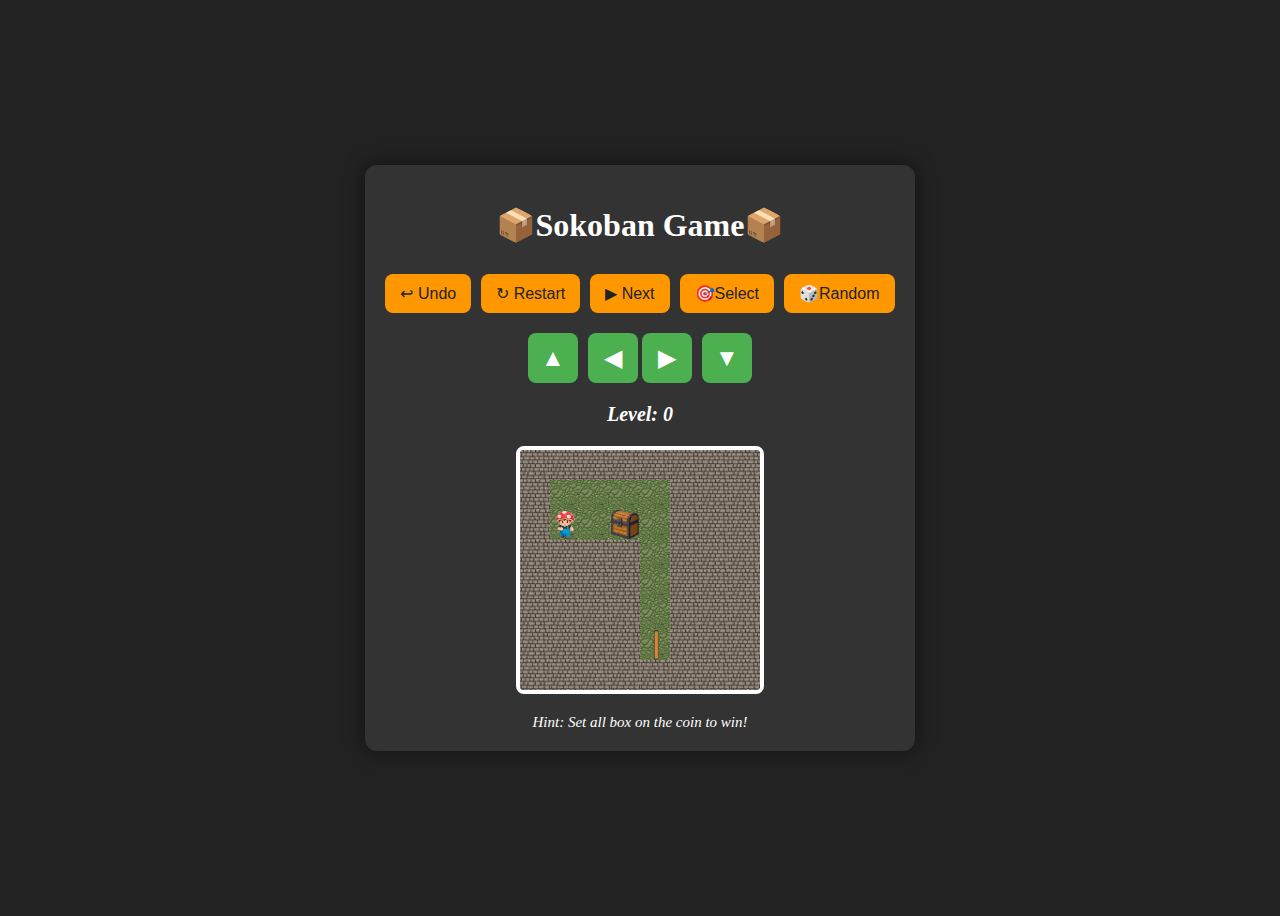
<file: Sokoban/index.html>
<!DOCTYPE html>
<html lang="en">
<head>
    <meta charset="UTF-8">
    <meta name="viewport" content="width=device-width, initial-scale=1.0">
    <title>Sokoban Game</title>
</head>
<link rel="stylesheet" href="interface.css">
<body>
    <div id="game-container">
        <h1>📦Sokoban Game📦</h1>
        <div>
            <button id="undo-btn" onclick="undoMove()">↩ Undo</button>
            <button id="reset-btn" onclick="resetMap()">↻ Restart</button>
            <button id="next-btn" onclick="nextMap()">▶ Next</button>
            <button id="choose-level-btn" onclick="selectMap()">🎯Select</button>
            <button id="random-level-btn" onclick="randomMap()">🎲Random</button>
        </div>
        <div>
            <div><button id="up-btn">▲</button></div>
            <div>
                <button id="left-btn">◀</button>
                <button id="right-btn">▶</button>
            </div>
            <div><button id="down-btn">▼</button></div>
        </div>
        <b><p id="level-info">Level: 0</p></b>
        <center><canvas id = "myCanvas"></canvas></center>
        <p id="result" style="font-size: 15px; padding: auto;">Hint: Set all box on the coin to win!</p>
    </div>
    <script src="map_level.js"></script>
    <script src="class_objects.js"></script>
    <script src="game.js"></script>
</body>
</html>
</file>
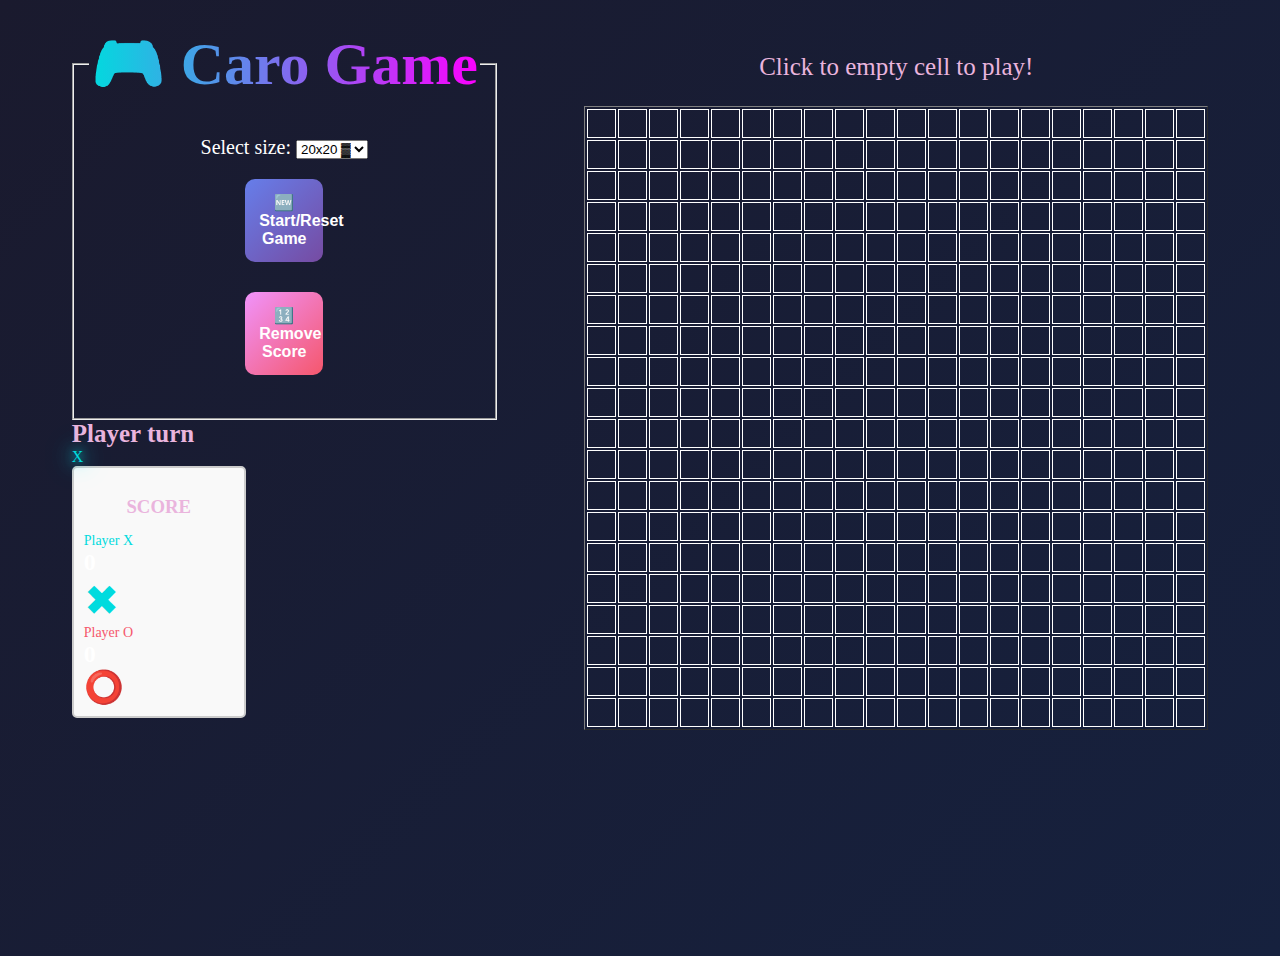
<file: Game co caro/caro_game.html>
<!DOCTYPE html>
<html lang="en">
<head>
    <meta charset="UTF-8">
    <meta name="viewport" content="width=device-width, initial-scale=1.0">
    <title>Caro Game</title> 
</head>
<link rel="stylesheet" href="caro_style.css">
<body>
    <div class="game-area">
        <div class = "dispplay_status">
            <fieldset class = "form-group1">
                <legend><b>🎮 Caro Game</b></legend>
                <!-- <p> Columns: 
                <input id="columnInput" name="keyword" type="number" placeholder="Enter column" value="20">
                 Rows: 
                <input id="rowInput" name="keyword" type="number" placeholder="Enter row" value="20"> -->
                <p class="selectSize">Select size:
                    <select id="select_option">
                        <option value="10">10x10 ▓</option>
                        <option value="15">15x15 ▓</option>
                        <option value="20" selected>20x20 ▓</option>
                    </select>
                </p>
                <p><button type="button" class="start" onclick="startGame()">🆕 Start/Reset Game</button></p>
                <p><button type="button" class="score" onclick="removeScore()">🔢 Remove Score</button></p>
            </fieldset>

            <div class = "form-group2">
                <div style="color: #eab4dd; font-size: 25px;"><b>Player turn</b></div>
                <div id="playerTurnInfo">X</div>
            </div>
            <div class="score-board">
                <h3 style="color: #eab4dd; margin-bottom: 15px; text-align: center;">SCORE</h3>
                <div class="score-x">
                    <div>
                        <div style="color: #00dbde; font-size: 14px;">Player X</div>
                        <div class="score-value" id="scoreX">0</div>
                    </div>
                        <div style="color: #00dbde; font-size: 42px;">✖</div>
                </div>
                        
                <div class="score-o">
                    <div>
                        <div style="color: #f5576c; font-size: 14px;">Player O</div>
                        <div class="score-value" id="scoreO">0</div>
                    </div>
                    <div style="color: #f5576c; font-size: 32px;">⭕</div>
                </div>
            </div>
        </div>
        <div class = "form-group3">
            <p id="status" style ="text-align: center; font-size: 25px; color: #eab4dd;">Click to empty cell to play!</p>
            <div id="board"></div>                
            <!-- <p id="result" style ="text-align: center;"></p> -->
        </div>
    </div>

<script>
class GameBoard {
    constructor(width, height) {
        this.width = width;
        this.height = height;
        this.board = [];
        this.currentPlayer = "X";
        this.createBoard();
        this.gameOver = false;
        this.gameDraw = false;
        this.winCells = [];
    }

    createBoard() {
        for (let i = 0; i < this.width; i++) {
            this.board[i] = [];
            for (let j = 0; j < this.height; j++) {
                this.board[i][j] = "";
            }
        }
        this.displayBoard();
    }

    displayBoard() {
        let table = '<table border="1">';
        for (let i = 0; i < this.width; i++) {
            table += "<tr>";
            for (let j = 0; j < this.height; j++) {

                let color = "";
                if (this.board[i][j] === "X") color = "#3498db";
                if (this.board[i][j] === "O") color = "#e74c3c";

                table += `
                    <td onclick="game.handleClick(${i}, ${j})"
                        style="width:25px;height:25px;
                               cursor:pointer;
                               font-weight:bold;
                               border:1px solid ${color};
                               color:${color}">
                        ${this.board[i][j]}
                    </td>`;
            }
            table += "</tr>";
        }
        table += "</table>";
        document.getElementById("board").innerHTML = table;
    }

    handleClick(i, j) {
        if (this.gameOver) return;
        if (this.board[i][j] !== "") return;

        this.board[i][j] = this.currentPlayer;

        if (this.checkWin(i, j)) {
            this.displayBoard();
            this.winCells.forEach(cell => {
                let cellElement = document.querySelector(`#board table tr:nth-child(${cell[0] + 1}) td:nth-child(${cell[1] + 1})`);
                cellElement.style.backgroundColor = "rgba(255, 255, 0, 0.463)";
            });
            // document.getElementById("result").innerText = this.currentPlayer + " win! 🎉";
            this.gameOver = true;
            document.getElementById("status").innerHTML = '<button class="win" onclick="startGame()">Congratulations ' + this.currentPlayer + ' win! 🎉. Start new game!</button>';
            if (this.currentPlayer === "X") {
                let scoreX = parseInt(document.getElementById("scoreX").innerText);
                document.getElementById("scoreX").innerText = scoreX + 1;
            } else {
                let scoreO = parseInt(document.getElementById("scoreO").innerText);
                document.getElementById("scoreO").innerText = scoreO + 1;
            }
            return;
        }

        if (this.checkDraw()) {
            this.displayBoard();
            this.gameOver = true;
            document.getElementById("status").innerHTML = '<button class="draw" onclick="startGame()">Game draw! 🤝. Start new game!</button>';
            return;
        }
        
        this.switchPlayer();
    }

    switchPlayer() {
        if (this.currentPlayer === "X") {
            this.currentPlayer = "O";
            document.getElementById("playerTurnInfo").style.color = "#f5576c";
            document.getElementById("playerTurnInfo").style.textShadow = "0 0 10px #f5576c, 0 0 20px #f5576c, 0 0 30px #f5576c";
        } else {
            this.currentPlayer = "X";
            document.getElementById("playerTurnInfo").style.color = "#00dbde";
            document.getElementById("playerTurnInfo").style.textShadow = "0 0 10px #00dbde, 0 0 20px #00dbde, 0 0 30px #00dbde";
        }
        document.getElementById('playerTurnInfo').textContent = this.currentPlayer;
        this.displayBoard();
    }

    checkWin(i, j) {
        let mark = 0;
        this.winCells = [[i, j]];

        // hàng ngang
        // kiểm tra sang trái
        mark = i - 1;
        while (mark >= 0 && this.board[mark][j] === this.currentPlayer) {
            this.winCells.push([mark, j]);
            mark--;
        }

        // kiểm tra sang phải
        mark = i + 1;
        while (mark < this.width && this.board[mark][j] === this.currentPlayer) {
            this.winCells.push([mark, j]);
            mark++;
        }

        // nếu đủ 5 ô liên tiếp
        if (this.winCells.length >= 5) {return true;};

        //hàng dọc
        this.winCells = [[i, j]];
        // kiểm tra lên trên
        mark = j - 1;
        while (mark >= 0 && this.board[i][mark] === this.currentPlayer) {
            this.winCells.push([i, mark]);
            mark--;
        }

        // kiểm tra xuống dưới
        mark = j + 1;
        while (mark < this.height && this.board[i][mark] === this.currentPlayer) {
            this.winCells.push([i, mark]);
            mark++;
        }

        if (this.winCells.length >= 5) {return true;};

        //chéo \
        this.winCells = [[i, j]];
        // kiểm tra lên trên bên trái
        mark = 1;
        while (i - mark >= 0 && j - mark >= 0 && this.board[i - mark][j - mark] === this.currentPlayer) {
            this.winCells.push([i - mark, j - mark]);
            mark++;
        }
        // kiểm tra xuống dưới bên phải
        mark = 1;
        while (i + mark < this.width && j + mark < this.height && this.board[i + mark][j + mark] === this.currentPlayer) {
            this.winCells.push([i + mark, j + mark]);
            mark++;
        }
        if (this.winCells.length >= 5) {return true;};

        //chéo /
        this.winCells = [[i, j]];
        // kiểm tra lên trên bên phải
        mark = 1;
        while (i + mark < this.width && j - mark >= 0 && this.board[i + mark][j - mark] === this.currentPlayer) {
            this.winCells.push([i + mark, j - mark]);
            mark++;
        }
        // kiểm tra xuống dưới bên trái
        mark = 1;
        while (i - mark >= 0 && j + mark < this.height && this.board[i - mark][j + mark] === this.currentPlayer) {
            this.winCells.push([i - mark, j + mark]);
            mark++;
        }
        if (this.winCells.length >= 5) {return true;};

    }

    checkDraw() {
        for (let i = 0; i < this.width; i++) {
            for (let j = 0; j < this.height; j++) {
                if (this.board[i][j] === "") {
                    return false;
                }
            }
        }
        return true;
    }

}

function startGame() {
    // let columns = parseInt(document.getElementById("columnInput").value);
    // let rows = parseInt(document.getElementById("rowInput").value);
    document.getElementById("status").innerText = 'Click to empty cell to play!';
    document.getElementById("playerTurnInfo").innerHTML = `<div style="color: #00dbde; text-shadow: 0 0 10px #00dbde, 0 0 20px #00dbde, 0 0 30px #00dbde;">X</div>`;
    let size = document.getElementById("select_option").value;
    game = new GameBoard(size, size);
}

function removeScore() {
    document.getElementById("scoreX").innerText = "0";
    document.getElementById("scoreO").innerText = "0";
}

startGame();
</script>
</body>
</html>
</file>
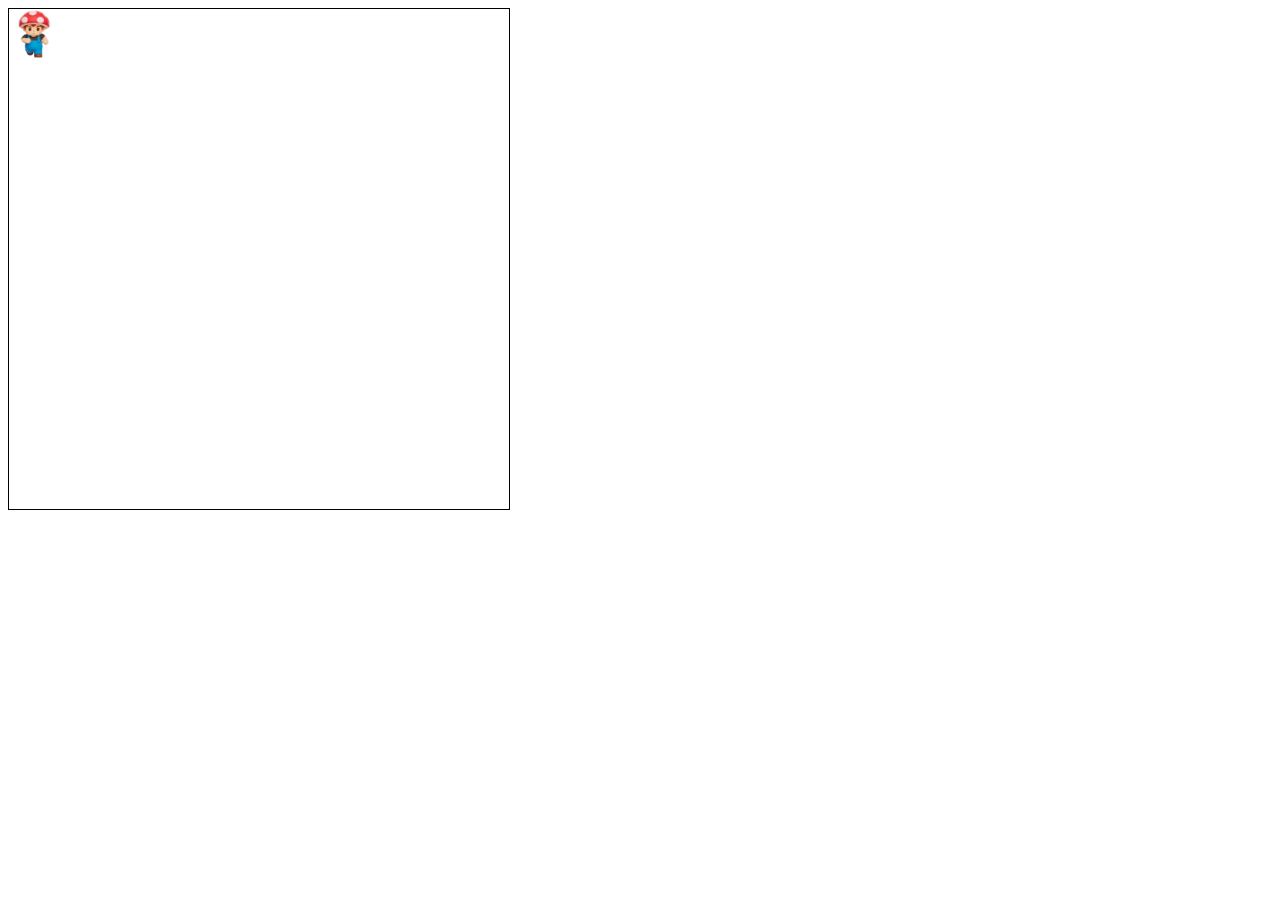
<file: Sokoban/game.html>
<!DOCTYPE html>
<html lang="en">
<head>
    <meta charset="UTF-8">
    <meta name="viewport" content="width=device-width, initial-scale=1.0">
    <title>Sokoban</title>
</head>
<body>
    <canvas id = "myCanvas" width="500" height="500" style="border: 1px solid #000000;"></canvas>
    <script src="class.js"></script>
    <script>
        let canvas = document.getElementById('myCanvas');
        let anim1 = new Player(canvas,'Images/character.png',4,4);
        let x = 0;
        let y = 0;
        // Handle key events
        document.addEventListener('keydown', (e) => {
            switch(e.key){
                case 'ArrowUp':
                    y -= size;
                    anim1.setDirection('up');
                    break;
                case 'ArrowDown':
                    y += size;
                    anim1.setDirection('down');
                    break;
                case 'ArrowLeft':
                    x -= size;
                    anim1.setDirection('left');
                    break;
                case 'ArrowRight':
                    x += size;
                    anim1.setDirection('right');
                    break;
            }

            anim1.setPostion(x, y);
            anim1.updateFrame();
            anim1.drawImage();
        });

    </script>
</body>
</html>
</file>
<file: Sokoban/interface.css>
body {
    display: flex;
    justify-content: center;
    align-items: center;
    min-height: 100vh;
    background-color: #222; /* nền tối cho game */
    color: #fff;
}

/* Container chính */
#game-container {
    display: flex;
    flex-direction: column;
    align-items: center;
    gap: 20px; /* khoảng cách giữa các section */
    padding: 20px;
    background-color: #333;
    border-radius: 12px;
    box-shadow: 0 0 20px rgba(0,0,0,0.5);
}

/* Tiêu đề */
#game-container h1 {
    font-size: 2rem;
    text-align: center;
    margin-bottom: 10px;
}

/* Nút chức năng (Undo, Reset...) */
#game-container > div:first-of-type {
    display: flex;
    gap: 10px;
    flex-wrap: wrap;
    justify-content: center;
}

#game-container > div:first-of-type button {
    padding: 10px 15px;
    font-size: 1rem;
    border: none;
    border-radius: 8px;
    background-color: #ff9800;
    color: #222;
    cursor: pointer;
    transition: all 0.2s ease;
}

#game-container > div:first-of-type button:hover {
    background-color: #ffc107;
}

/* Nút điều hướng */
#game-container > div:nth-of-type(2) {
    display: flex;
    gap: 10px;
    justify-content: center;
}

#game-container > div:nth-of-type(2) button {
    width: 50px;
    height: 50px;
    font-size: 1.5rem;
    border-radius: 8px;
    border: none;
    background-color: #4caf50;
    color: #fff;
    cursor: pointer;
    transition: all 0.2s ease;
}

#game-container > div:nth-of-type(2) button:hover {
    background-color: #66bb6a;
}

/* Canvas */
#myCanvas {
    border: 4px solid #fff;
    border-radius: 8px;
    background-color: #000; /* nếu muốn nền đen */
    display: block;
    margin: 0 auto;
}

p{
    text-align: center;
    font-size: 1.2rem;
    margin-top: 0px;
    margin-bottom: auto;
    font-size: 20px;
    font-style: oblique;
}
</file>
<file: Game co caro/caro_style.css>
body {
    background: linear-gradient(135deg, #1a1a2e 0%, #16213e 100%);
    color: white;
    min-height: 100vh;
    padding: 20px;
}
td{
    width: 40px;
    height: 40px;
    text-align: center;
    border: 1px solid;
}

.game-area {
    display: flex;
    justify-content: space-around;
    align-items: flex-start;
}

.score-board {
    border: 2px solid #ccc;
    padding: 10px;
    border-radius: 5px;
    width: 150px;
    background-color: #f9f9f9;
}

.score-row {
    display: flex;
    justify-content: space-between;
    align-items: center;
    margin-bottom: 10px;
}

.score-value {
    font-size: 24px;
    font-weight: bold;
}

.form-group1 {
    max-width: 1000px;
    margin: 0 auto;
    text-align: center;
    font-size: 20px;
}
legend{
    font-size: 3em;
    background: linear-gradient(90deg, #00dbde, #fc00ff);
    -webkit-background-clip: text;
    -webkit-text-fill-color: transparent;
    margin-bottom: 10px;
}
button {
    width: 20%;
    padding: 14px;
    border: none;
    border-radius: 10px;
    font-size: 16px;
    font-weight: 600;
    cursor: pointer;
    transition: all 0.3s;
    margin-bottom: 10px;
    color: white;
}
button.start {
    background: linear-gradient(135deg, #667eea 0%, #764ba2 100%);
}
button.start:hover {
    transform: translateY(-2px);
    box-shadow: 0 10px 25px rgba(102, 126, 234, 0.5);
}

button.score {
    background: linear-gradient(135deg, #f093fb 0%, #f5576c 100%);
}
button.score:hover {
    transform: translateY(-2px);
    box-shadow: 0 10px 25px rgba(245, 87, 108, 0.5);
}
</file>
